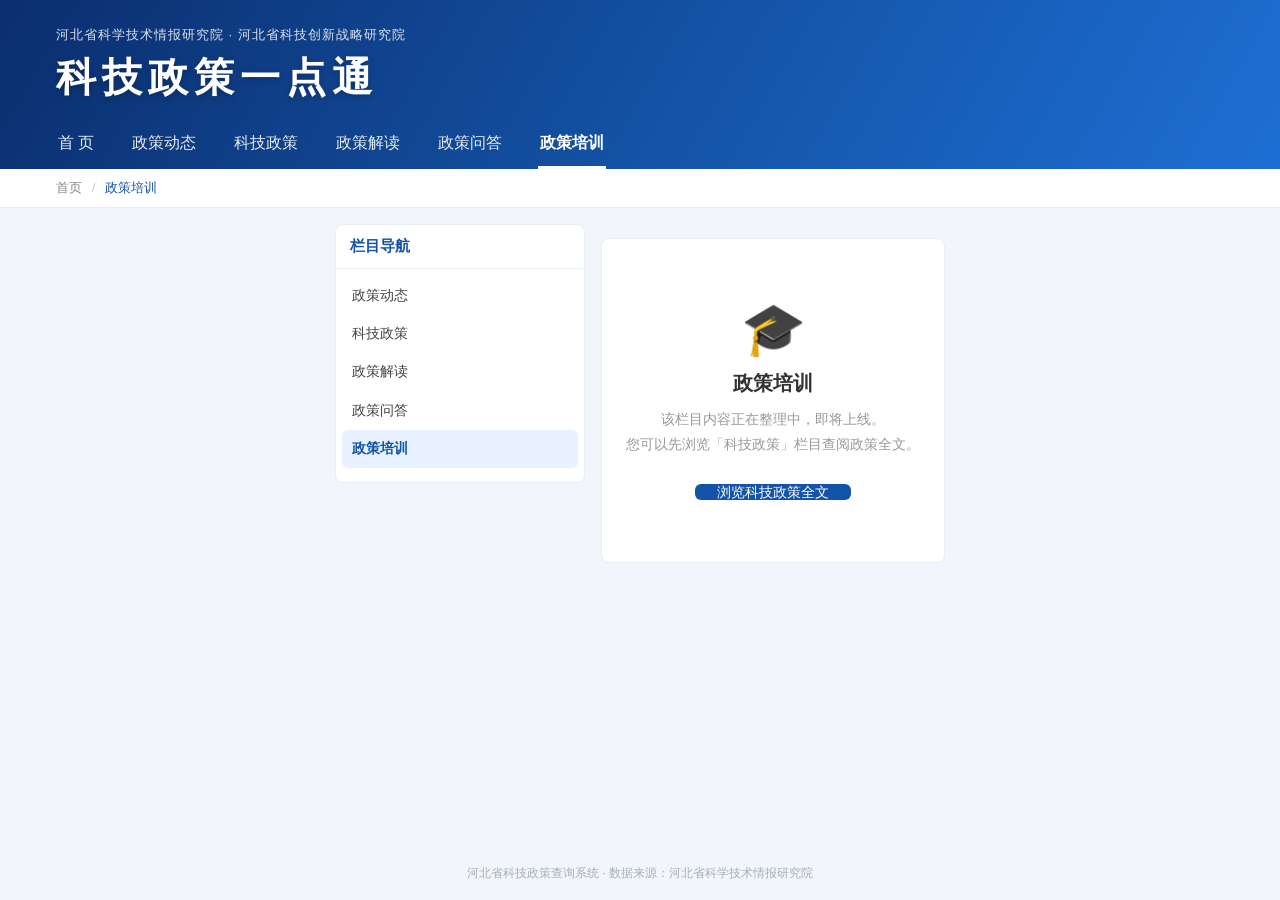
<file: hebei-policy/src/main/resources/static/cultivate.html>
<!DOCTYPE html>
<html lang="zh-CN">
<head>
  <meta charset="UTF-8">
  <meta name="viewport" content="width=device-width, initial-scale=1.0">
  <title>政策培训 - 科技政策一点通</title>
  <link rel="stylesheet" href="css/style.css">
</head>
<body>
  <header class="banner">
    <div class="banner-inner">
      <div class="brand">
        <div class="brand-sub">河北省科学技术情报研究院 · 河北省科技创新战略研究院</div>
        <h1 class="brand-title">科技政策一点通</h1>
      </div>
      <nav class="nav">
        <a href="index.html">首 页</a>
        <a href="pctrends.html">政策动态</a>
        <a href="index.html">科技政策</a>
        <a href="unscramble.html">政策解读</a>
        <a href="questions.html">政策问答</a>
        <a href="cultivate.html" class="active">政策培训</a>
      </nav>
    </div>
  </header>

  <div class="crumb-wrap">
    <div class="crumb">首页 <span>/</span> <em>政策培训</em></div>
  </div>

  <main class="layout">
    <aside class="side">
      <div class="side-title">栏目导航</div>
      <div class="side-links">
        <a href="pctrends.html">政策动态</a>
        <a href="index.html">科技政策</a>
        <a href="unscramble.html">政策解读</a>
        <a href="questions.html">政策问答</a>
        <a href="cultivate.html" class="active">政策培训</a>
      </div>
    </aside>

    <section class="content">
      <div class="list-card module-card">
        <div class="module-empty">
          <div class="module-icon">🎓</div>
          <h2>政策培训</h2>
          <p>该栏目内容正在整理中，即将上线。<br>您可以先浏览「科技政策」栏目查阅政策全文。</p>
          <a class="btn-primary" href="index.html">浏览科技政策全文</a>
        </div>
      </div>
    </section>
  </main>

  <footer class="footer">河北省科技政策查询系统 · 数据来源：河北省科学技术情报研究院</footer>
</body>
</html>
</file>
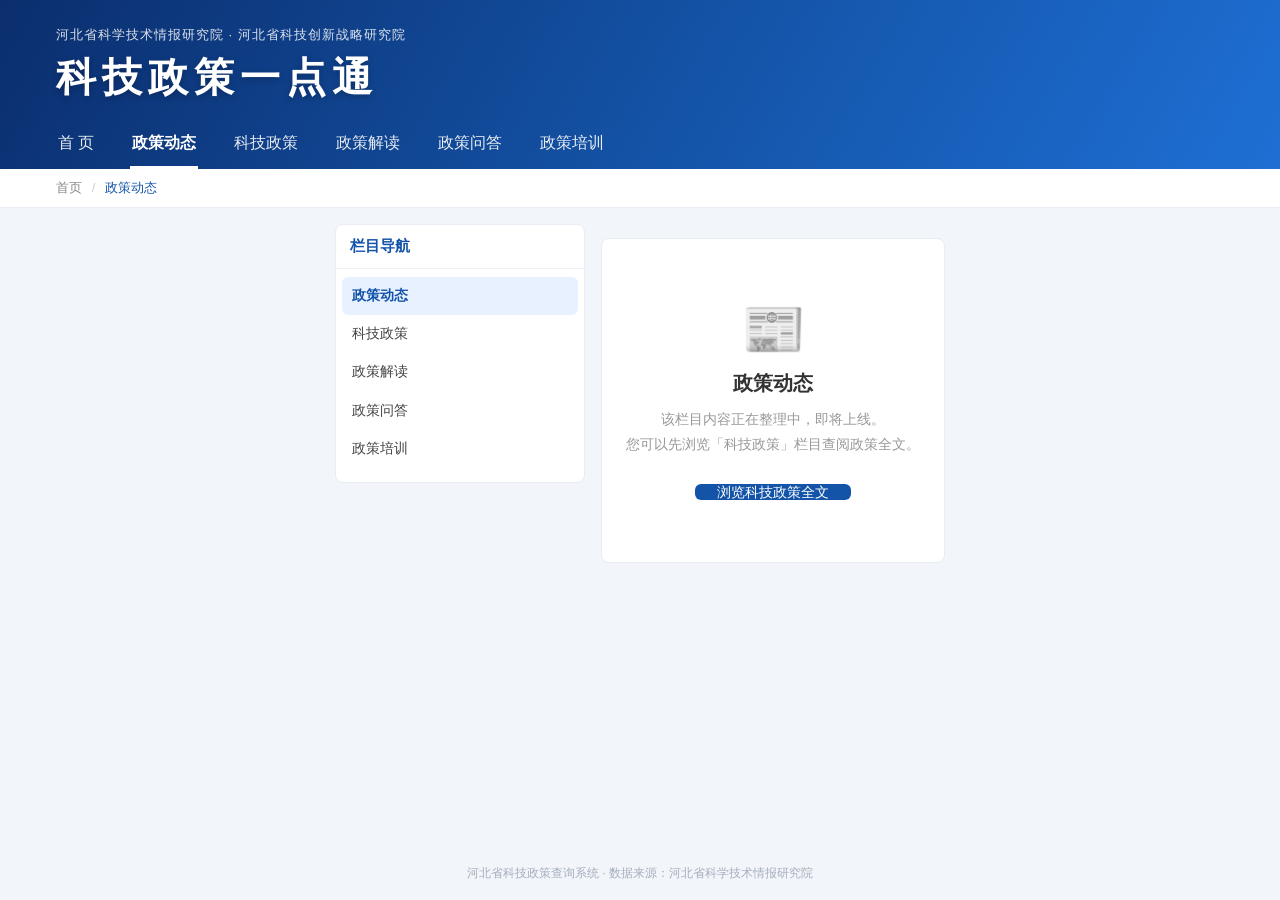
<file: hebei-policy/src/main/resources/static/pctrends.html>
<!DOCTYPE html>
<html lang="zh-CN">
<head>
  <meta charset="UTF-8">
  <meta name="viewport" content="width=device-width, initial-scale=1.0">
  <title>政策动态 - 科技政策一点通</title>
  <link rel="stylesheet" href="css/style.css">
</head>
<body>
  <header class="banner">
    <div class="banner-inner">
      <div class="brand">
        <div class="brand-sub">河北省科学技术情报研究院 · 河北省科技创新战略研究院</div>
        <h1 class="brand-title">科技政策一点通</h1>
      </div>
      <nav class="nav">
        <a href="index.html">首 页</a>
        <a href="pctrends.html" class="active">政策动态</a>
        <a href="index.html">科技政策</a>
        <a href="unscramble.html">政策解读</a>
        <a href="questions.html">政策问答</a>
        <a href="cultivate.html">政策培训</a>
      </nav>
    </div>
  </header>

  <div class="crumb-wrap">
    <div class="crumb">首页 <span>/</span> <em>政策动态</em></div>
  </div>

  <main class="layout">
    <aside class="side">
      <div class="side-title">栏目导航</div>
      <div class="side-links">
        <a href="pctrends.html" class="active">政策动态</a>
        <a href="index.html">科技政策</a>
        <a href="unscramble.html">政策解读</a>
        <a href="questions.html">政策问答</a>
        <a href="cultivate.html">政策培训</a>
      </div>
    </aside>

    <section class="content">
      <div class="list-card module-card">
        <div class="module-empty">
          <div class="module-icon">📰</div>
          <h2>政策动态</h2>
          <p>该栏目内容正在整理中，即将上线。<br>您可以先浏览「科技政策」栏目查阅政策全文。</p>
          <a class="btn-primary" href="index.html">浏览科技政策全文</a>
        </div>
      </div>
    </section>
  </main>

  <footer class="footer">河北省科技政策查询系统 · 数据来源：河北省科学技术情报研究院</footer>
</body>
</html>
</file>
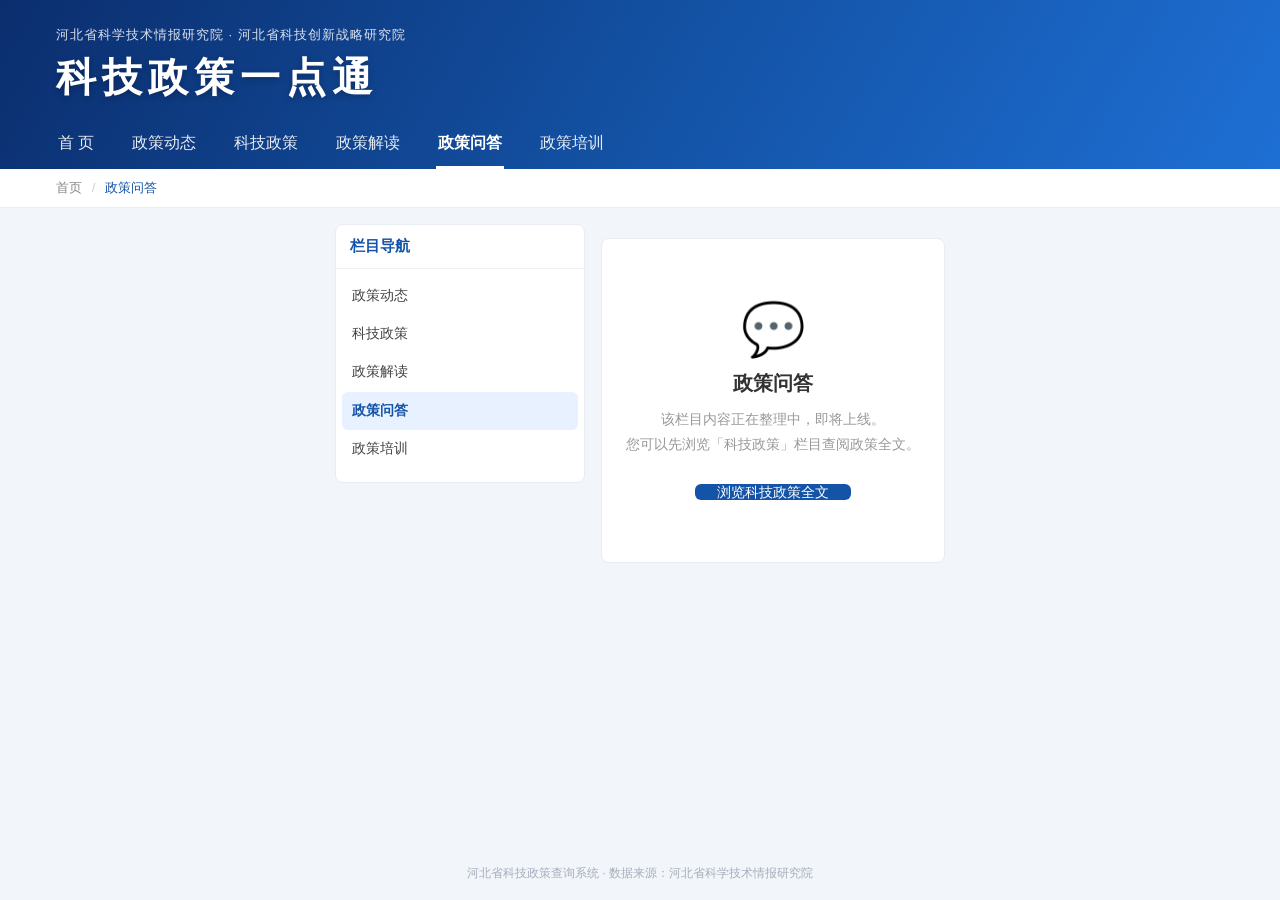
<file: hebei-policy/src/main/resources/static/questions.html>
<!DOCTYPE html>
<html lang="zh-CN">
<head>
  <meta charset="UTF-8">
  <meta name="viewport" content="width=device-width, initial-scale=1.0">
  <title>政策问答 - 科技政策一点通</title>
  <link rel="stylesheet" href="css/style.css">
</head>
<body>
  <header class="banner">
    <div class="banner-inner">
      <div class="brand">
        <div class="brand-sub">河北省科学技术情报研究院 · 河北省科技创新战略研究院</div>
        <h1 class="brand-title">科技政策一点通</h1>
      </div>
      <nav class="nav">
        <a href="index.html">首 页</a>
        <a href="pctrends.html">政策动态</a>
        <a href="index.html">科技政策</a>
        <a href="unscramble.html">政策解读</a>
        <a href="questions.html" class="active">政策问答</a>
        <a href="cultivate.html">政策培训</a>
      </nav>
    </div>
  </header>

  <div class="crumb-wrap">
    <div class="crumb">首页 <span>/</span> <em>政策问答</em></div>
  </div>

  <main class="layout">
    <aside class="side">
      <div class="side-title">栏目导航</div>
      <div class="side-links">
        <a href="pctrends.html">政策动态</a>
        <a href="index.html">科技政策</a>
        <a href="unscramble.html">政策解读</a>
        <a href="questions.html" class="active">政策问答</a>
        <a href="cultivate.html">政策培训</a>
      </div>
    </aside>

    <section class="content">
      <div class="list-card module-card">
        <div class="module-empty">
          <div class="module-icon">💬</div>
          <h2>政策问答</h2>
          <p>该栏目内容正在整理中，即将上线。<br>您可以先浏览「科技政策」栏目查阅政策全文。</p>
          <a class="btn-primary" href="index.html">浏览科技政策全文</a>
        </div>
      </div>
    </section>
  </main>

  <footer class="footer">河北省科技政策查询系统 · 数据来源：河北省科学技术情报研究院</footer>
</body>
</html>
</file>
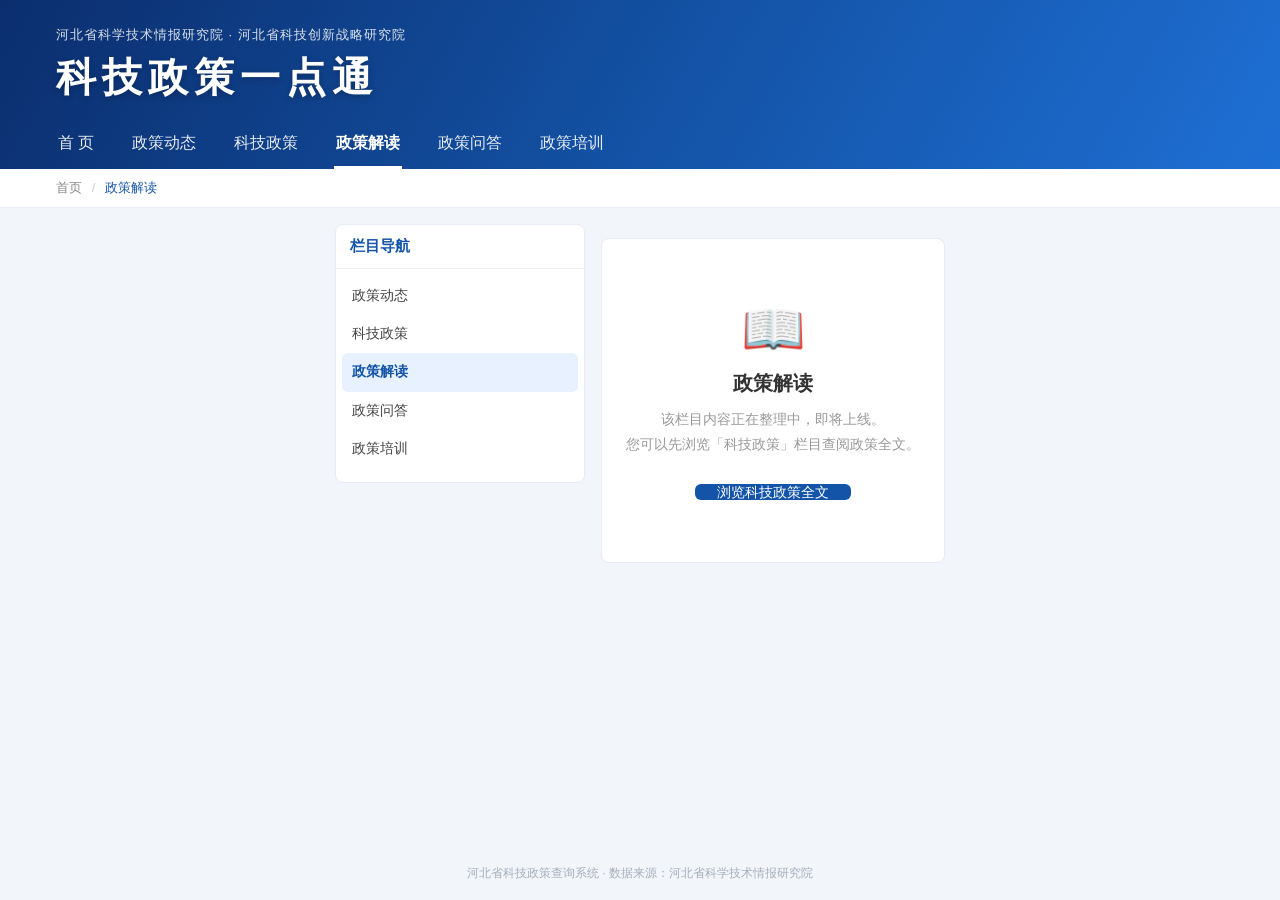
<file: hebei-policy/src/main/resources/static/unscramble.html>
<!DOCTYPE html>
<html lang="zh-CN">
<head>
  <meta charset="UTF-8">
  <meta name="viewport" content="width=device-width, initial-scale=1.0">
  <title>政策解读 - 科技政策一点通</title>
  <link rel="stylesheet" href="css/style.css">
</head>
<body>
  <header class="banner">
    <div class="banner-inner">
      <div class="brand">
        <div class="brand-sub">河北省科学技术情报研究院 · 河北省科技创新战略研究院</div>
        <h1 class="brand-title">科技政策一点通</h1>
      </div>
      <nav class="nav">
        <a href="index.html">首 页</a>
        <a href="pctrends.html">政策动态</a>
        <a href="index.html">科技政策</a>
        <a href="unscramble.html" class="active">政策解读</a>
        <a href="questions.html">政策问答</a>
        <a href="cultivate.html">政策培训</a>
      </nav>
    </div>
  </header>

  <div class="crumb-wrap">
    <div class="crumb">首页 <span>/</span> <em>政策解读</em></div>
  </div>

  <main class="layout">
    <aside class="side">
      <div class="side-title">栏目导航</div>
      <div class="side-links">
        <a href="pctrends.html">政策动态</a>
        <a href="index.html">科技政策</a>
        <a href="unscramble.html" class="active">政策解读</a>
        <a href="questions.html">政策问答</a>
        <a href="cultivate.html">政策培训</a>
      </div>
    </aside>

    <section class="content">
      <div class="list-card module-card">
        <div class="module-empty">
          <div class="module-icon">📖</div>
          <h2>政策解读</h2>
          <p>该栏目内容正在整理中，即将上线。<br>您可以先浏览「科技政策」栏目查阅政策全文。</p>
          <a class="btn-primary" href="index.html">浏览科技政策全文</a>
        </div>
      </div>
    </section>
  </main>

  <footer class="footer">河北省科技政策查询系统 · 数据来源：河北省科学技术情报研究院</footer>
</body>
</html>
</file>
<file: hebei-policy/src/main/resources/static/css/style.css>
/* ===== 河北省科技政策查询系统 PC 端样式（参考科技政策一点通主界面） ===== */
* { margin: 0; padding: 0; box-sizing: border-box; }
body {
  font-family: "Microsoft YaHei", "PingFang SC", sans-serif;
  background: #f2f5fa;
  color: #333;
  min-height: 100vh;
  display: flex;
  flex-direction: column;
}
a { text-decoration: none; color: inherit; }

/* ===== Banner ===== */
.banner {
  background: linear-gradient(120deg, #0b2e6e 0%, #1454a8 55%, #1e6fd4 100%);
  color: #fff;
  box-shadow: 0 2px 8px rgba(13, 46, 110, .35);
}
.banner-inner { max-width: 1200px; margin: 0 auto; padding: 26px 16px 0; }
.brand-sub { font-size: 13px; opacity: .85; letter-spacing: 1px; }
.brand-title {
  font-size: 40px; letter-spacing: 6px; margin-top: 6px;
  text-shadow: 0 2px 6px rgba(0, 0, 0, .25);
}
.nav { display: flex; gap: 34px; margin-top: 20px; font-size: 16px; }
.nav a { padding: 8px 2px 12px; opacity: .9; }
.nav a:hover { opacity: 1; }
.nav a.active {
  font-weight: bold; opacity: 1;
  border-bottom: 3px solid #fff;
}

/* ===== 面包屑 ===== */
.crumb-wrap { background: #fff; border-bottom: 1px solid #e8ecf3; }
.crumb {
  max-width: 1200px; margin: 0 auto; padding: 10px 16px;
  font-size: 13px; color: #888;
}
.crumb span { margin: 0 6px; color: #ccc; }
.crumb em { font-style: normal; color: #1454a8; }

/* ===== 布局 ===== */
.layout {
  max-width: 1200px; margin: 16px auto 24px; padding: 0 16px;
  display: flex; gap: 16px; flex: 1; align-items: flex-start;
}

/* ===== 左侧分类树 ===== */
.side {
  width: 250px; flex-shrink: 0;
  background: #fff; border-radius: 8px;
  border: 1px solid #e8ecf3;
}
.side-title {
  padding: 12px 14px; font-size: 15px; font-weight: bold; color: #1454a8;
  border-bottom: 1px solid #eef1f6;
  display: flex; justify-content: space-between; align-items: center;
}
.side-clear { font-size: 12px; font-weight: normal; color: #999; }
.side-clear:hover { color: #e53935; }
.tree { padding: 8px 6px 14px; max-height: 720px; overflow: auto; }
.t-node { }
.t-row {
  display: flex; align-items: center; gap: 5px;
  padding: 6px 8px; border-radius: 6px; cursor: pointer;
  font-size: 13.5px; color: #444; line-height: 1.35;
}
.t-row:hover { background: #f0f6ff; }
.t-row.selected { background: #e8f1ff; color: #1454a8; font-weight: bold; }
.t-caret {
  width: 14px; flex-shrink: 0; text-align: center; color: #999;
  font-size: 10px; transition: transform .15s;
}
.t-caret.open { transform: rotate(90deg); }
.t-caret.hidden { visibility: hidden; }
.t-count { color: #aaa; font-size: 11px; margin-left: 2px; }
.t-children { margin-left: 20px; display: none; }
.t-children.open { display: block; }
.t-check {
  width: 14px; height: 14px; accent-color: #1454a8; cursor: pointer; flex-shrink: 0;
}

/* ===== 右侧内容 ===== */
.content { flex: 1; min-width: 0; }
.filter-card, .list-card {
  background: #fff; border-radius: 8px; border: 1px solid #e8ecf3;
}
.filter-card { padding: 16px 18px; }
.search-row { display: flex; gap: 10px; }
.kw {
  flex: 1; height: 40px; border: 1px solid #d7dee9; border-radius: 6px;
  padding: 0 14px; font-size: 14px; outline: none;
}
.kw:focus { border-color: #1454a8; }
.btn-primary {
  height: 40px; padding: 0 22px; border: none; border-radius: 6px;
  background: #1454a8; color: #fff; font-size: 14px; cursor: pointer;
}
.btn-primary:hover { background: #0d47a1; }
.filter-row {
  margin-top: 14px; display: flex; align-items: center; flex-wrap: wrap;
  gap: 6px 14px; font-size: 13px; color: #555;
}
.filter-row label { display: inline-flex; align-items: center; gap: 4px; cursor: pointer; }
.filter-row input { accent-color: #1454a8; }
.f-label { color: #888; }
.f-gap { flex: 1; }

/* ===== 列表 ===== */
.list-card { margin-top: 14px; padding: 10px 18px 16px; }
.plist { list-style: none; }
.plist li {
  display: flex; align-items: baseline; gap: 8px;
  padding: 13px 2px; border-bottom: 1px dashed #eef1f6;
}
.plist li:last-child { border-bottom: none; }
.p-dot { color: #1454a8; font-size: 12px; flex-shrink: 0; }
.p-title {
  flex: 1; min-width: 0; font-size: 14.5px; color: #333;
  white-space: nowrap; overflow: hidden; text-overflow: ellipsis;
}
.p-title:hover { color: #1454a8; cursor: pointer; }
.p-tag {
  flex-shrink: 0; font-size: 11px; padding: 1px 7px; border-radius: 9px;
  background: #eef4ff; color: #3b6fc4; border: 1px solid #dbe7fb;
}
.p-date { flex-shrink: 0; color: #999; font-size: 13px; }
.empty { text-align: center; color: #aaa; padding: 60px 0; font-size: 14px; }

/* ===== 分页 ===== */
.pager {
  display: flex; align-items: center; justify-content: center; flex-wrap: wrap;
  gap: 8px; padding: 18px 0 6px; font-size: 13px; color: #666;
}
.p-btn {
  padding: 5px 12px; border: 1px solid #d7dee9; border-radius: 4px;
  background: #fff; color: #555; cursor: pointer;
}
.p-btn:hover { border-color: #1454a8; color: #1454a8; }
.p-btn.disabled { color: #ccc; cursor: not-allowed; border-color: #eee; }
.p-nums { display: flex; gap: 6px; align-items: center; }
.p-num {
  min-width: 30px; text-align: center; padding: 5px 8px;
  border: 1px solid #d7dee9; border-radius: 4px; cursor: pointer; background: #fff;
}
.p-num.cur { background: #1454a8; border-color: #1454a8; color: #fff; }
.p-ellipsis { color: #999; padding: 0 2px; }
.p-jump input {
  width: 52px; height: 28px; border: 1px solid #d7dee9; border-radius: 4px;
  text-align: center; margin: 0 4px; outline: none;
}
.p-ok { background: #1454a8; color: #fff; border-color: #1454a8; }
.p-ok:hover { background: #0d47a1; color: #fff; }
.p-total { margin-right: 6px; }

/* ===== 页脚 ===== */
.footer {
  text-align: center; padding: 18px 0; font-size: 12px; color: #a5aebc;
  background: transparent;
}

/* ===== 详情页 ===== */
.detail-wrap {
  max-width: 900px; margin: 20px auto 40px; padding: 0 16px; flex: 1;
  width: 100%;
}
.detail-card {
  background: #fff; border-radius: 8px; border: 1px solid #e8ecf3;
  padding: 40px 48px 48px;
}
.d-back { font-size: 13px; color: #1454a8; margin-bottom: 14px; display: inline-block; }
.d-title {
  text-align: center; font-size: 22px; line-height: 1.6; color: #222;
  margin-bottom: 18px;
}
.d-meta {
  background: #f7f9fd; border: 1px solid #eef1f6; border-radius: 6px;
  padding: 12px 18px; font-size: 13px; color: #666; line-height: 2;
  margin-bottom: 24px;
}
.d-meta b { color: #1454a8; font-weight: normal; }
.d-content { font-size: 15px; line-height: 2; color: #333; word-break: break-word; }
.d-content p { margin: 10px 0; }
.d-content img { max-width: 100%; }
.d-empty { text-align: center; color: #aaa; padding: 40px 0; }

/* ===== 模块页（政策动态/政策解读/政策问答/政策培训） ===== */
.side-links { padding: 8px 6px 14px; }
.side-links a {
  display: block; padding: 10px 10px; border-radius: 6px;
  font-size: 13.5px; color: #444; line-height: 1.35;
}
.side-links a:hover { background: #f0f6ff; }
.side-links a.active { background: #e8f1ff; color: #1454a8; font-weight: bold; }
.module-card { padding: 60px 24px; text-align: center; }
.module-icon { font-size: 52px; margin-bottom: 10px; }
.module-empty h2 { font-size: 20px; color: #333; margin-bottom: 10px; }
.module-empty p { font-size: 14px; color: #999; margin-bottom: 26px; line-height: 1.8; }

@media (max-width: 900px) {
  .layout { flex-direction: column; }
  .side { width: 100%; }
  .tree { max-height: 300px; }
}
</file>
